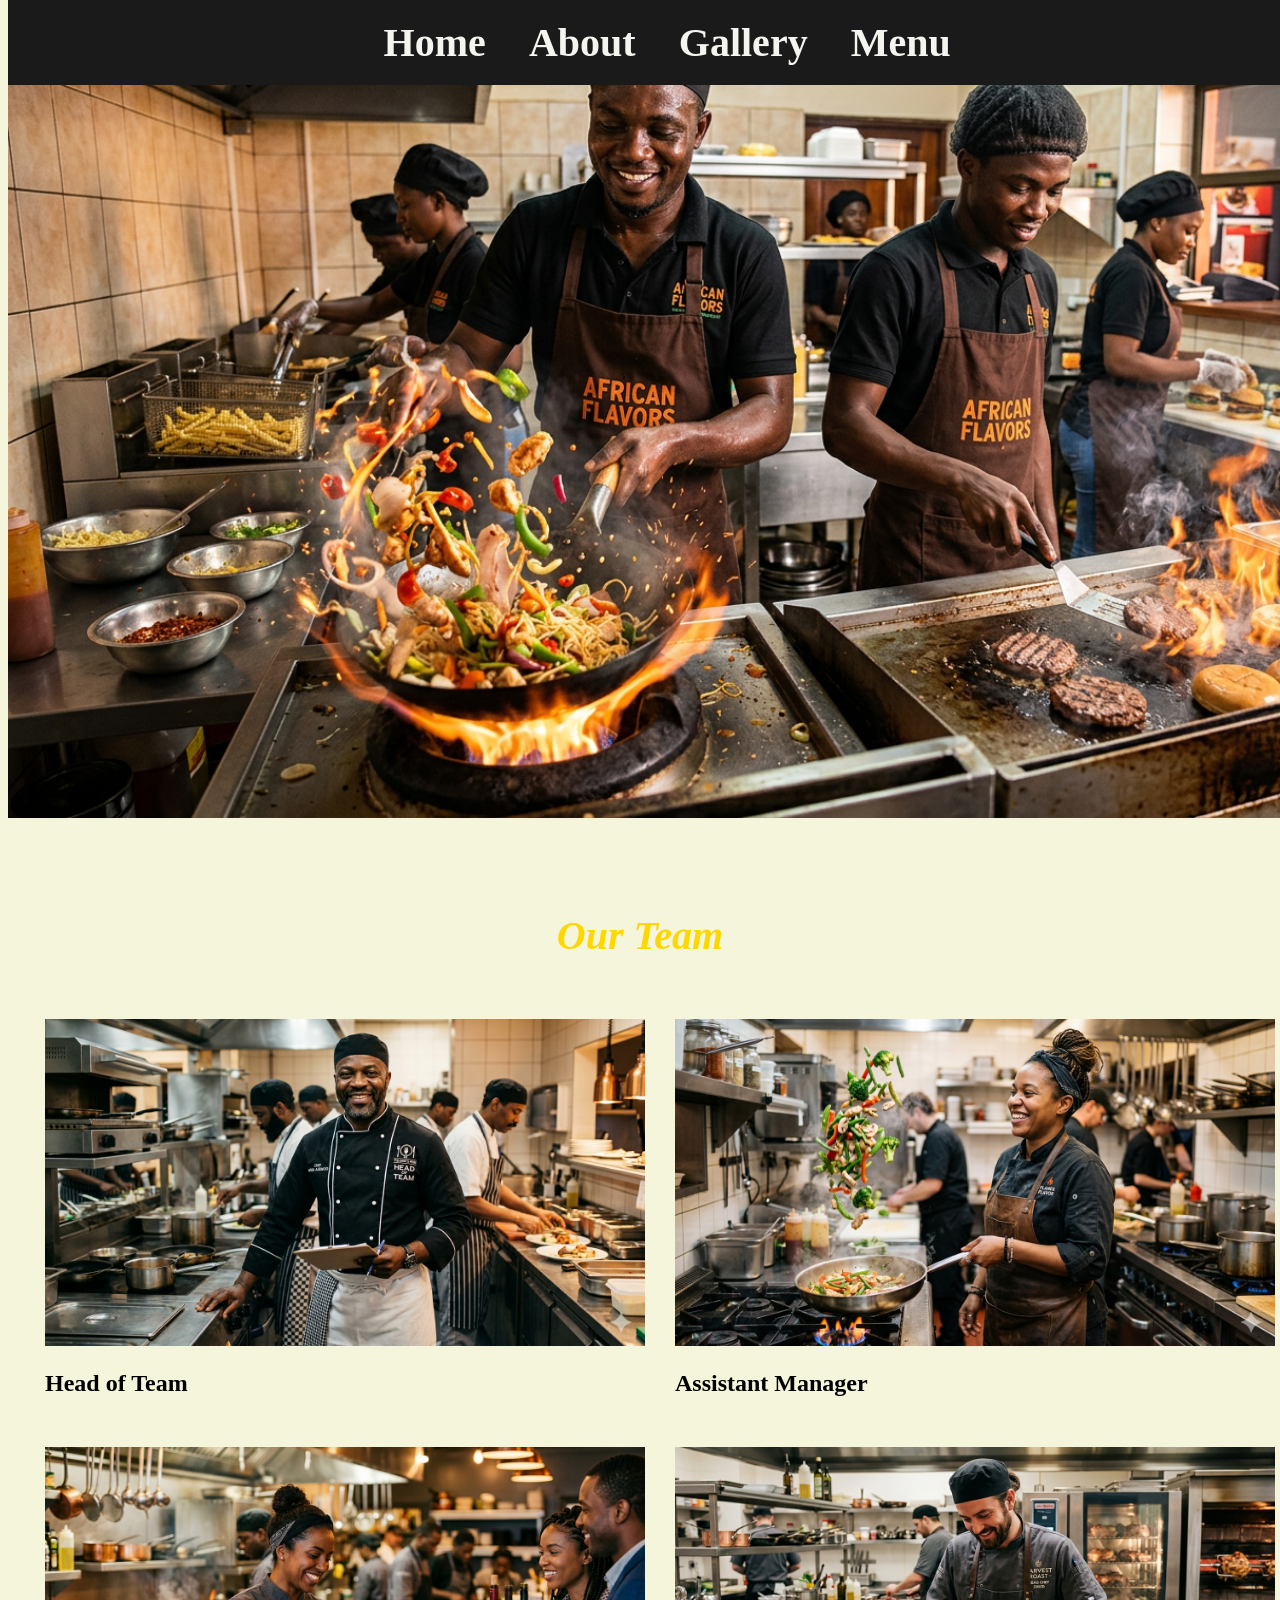
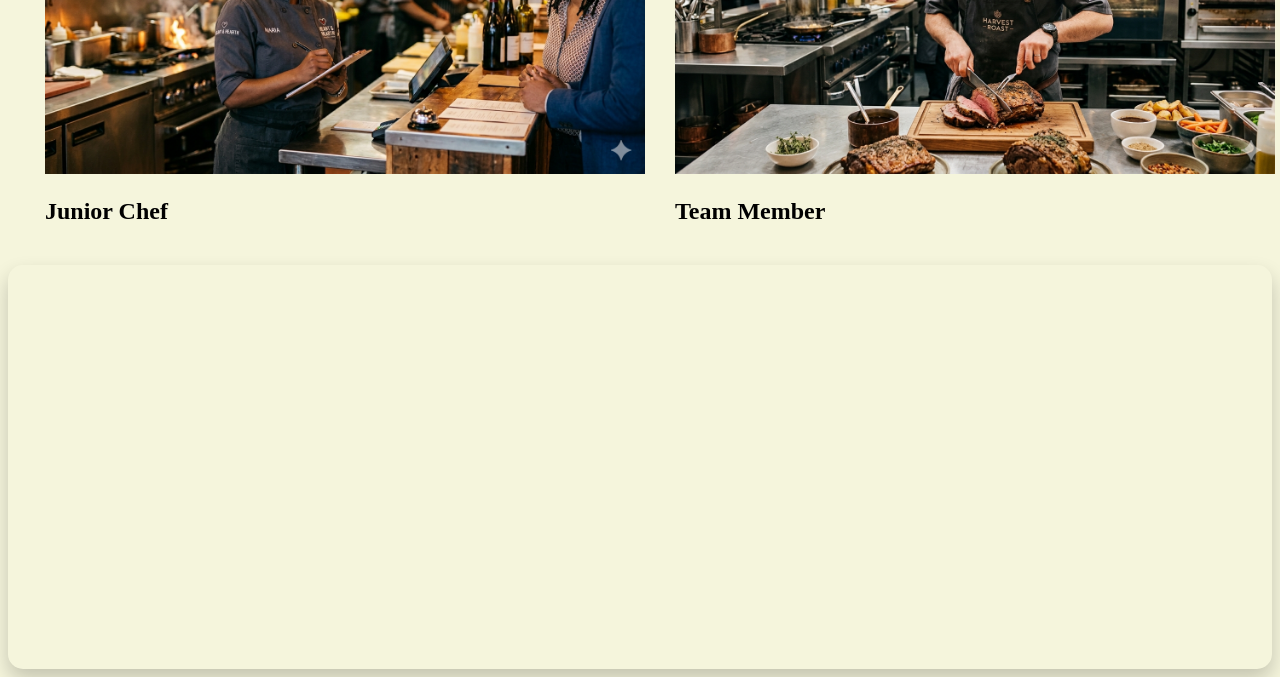
<file: index.html>
<!DOCTYPE html>
<html lang="en">
<head>
    <meta charset="UTF-8">
    <meta name="viewport" content="width=device-width, initial-scale=1.0">
    <title>African Flavours Express</title>
    <link rel="stylesheet" href="style.css">
</head>
<body>

    <nav class="navbar">
        <ul>
            <li><a href="home.html">Home</a></li>
            <li><a href="about.html">About</a></li>
            <li><a href="gallery.html">Gallery</a></li>
            <li><a href="menu.html">Menu</a></li>
            
        </ul>
    </nav>

    <main class="container">
        <img class="large-img" src="flavourexpress.png" alt="restaurant image">
        
    </main>
    <br>
    <br>
    <br>
    <h3>Our Team</h3>

    <div class="flex-container">
        <div>
            <img class="item" src="manager.png" alt="manager">
            <h2>Head of Team</h2>

        </div>

        <div>
            <img class="item" src="Assistant.png" alt="assistant">
            <h2>Assistant Manager</h2>

        </div>

        <div>
            <img class ="item" src="junior.png" alt="junior chef">
            <h2>Junior Chef</h2>
        </div>
    
       
        <div>
            <img class="item" src="Team .png" alt="Team member">
            <h2>Team Member</h2>

        </div>
        
    </div>


    <section class="map-container">
        <iframe src="https://www.google.com/maps/embed?pb=!1m18!1m12!1m3!1d31910.513393691086!2d36.776656937677984!3d-1.285489811467418!2m3!1f0!2f0!3f0!3m2!1i1024!2i768!4f13.1!3m3!1m2!1s0x182f1a0dfd90fa55%3A0x37f5057a6f21bc7c!2sKilimani%2C%20Nairobi!5e0!3m2!1sen!2ske!4v1774432045467!5m2!1sen!2ske" width="600" height="450" style="border:0;" allowfullscreen="" loading="lazy" referrerpolicy="no-referrer-when-downgrade"></iframe>
    </section>


 
</body>
</html>
</file>
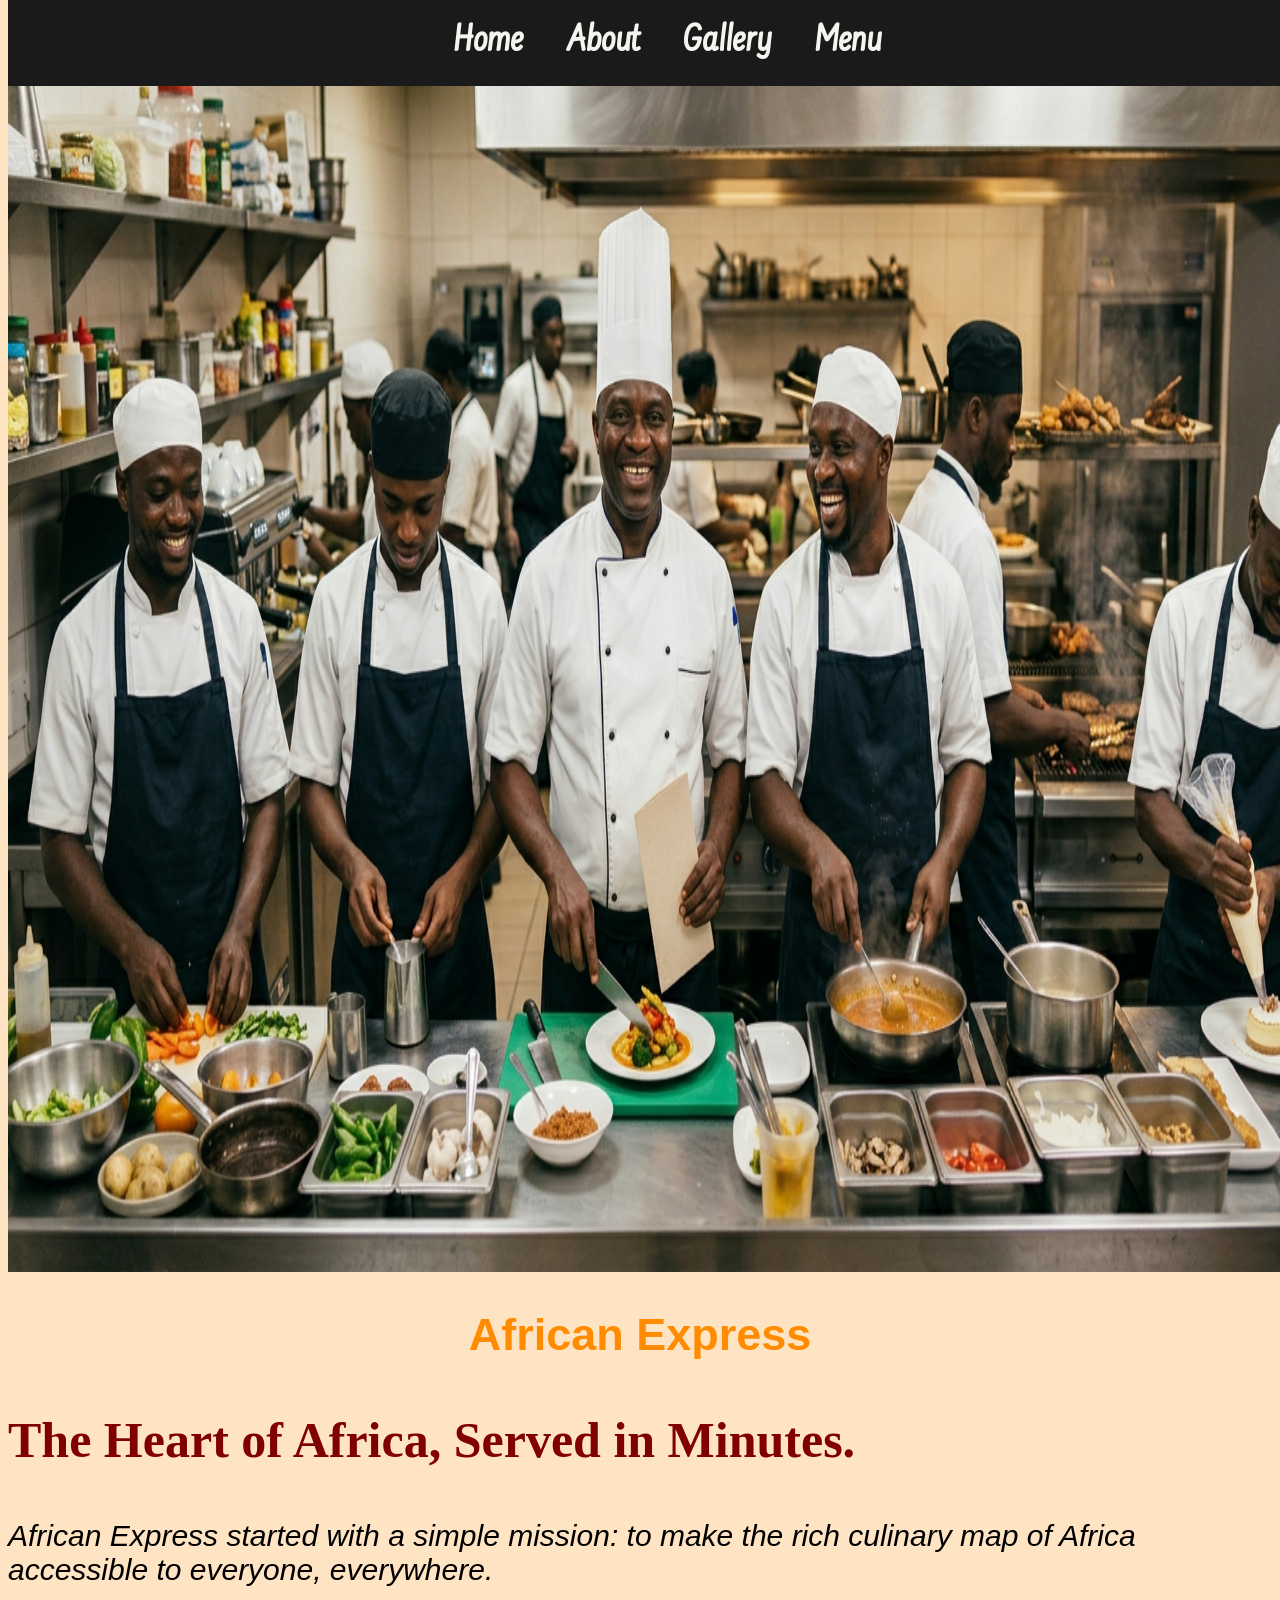
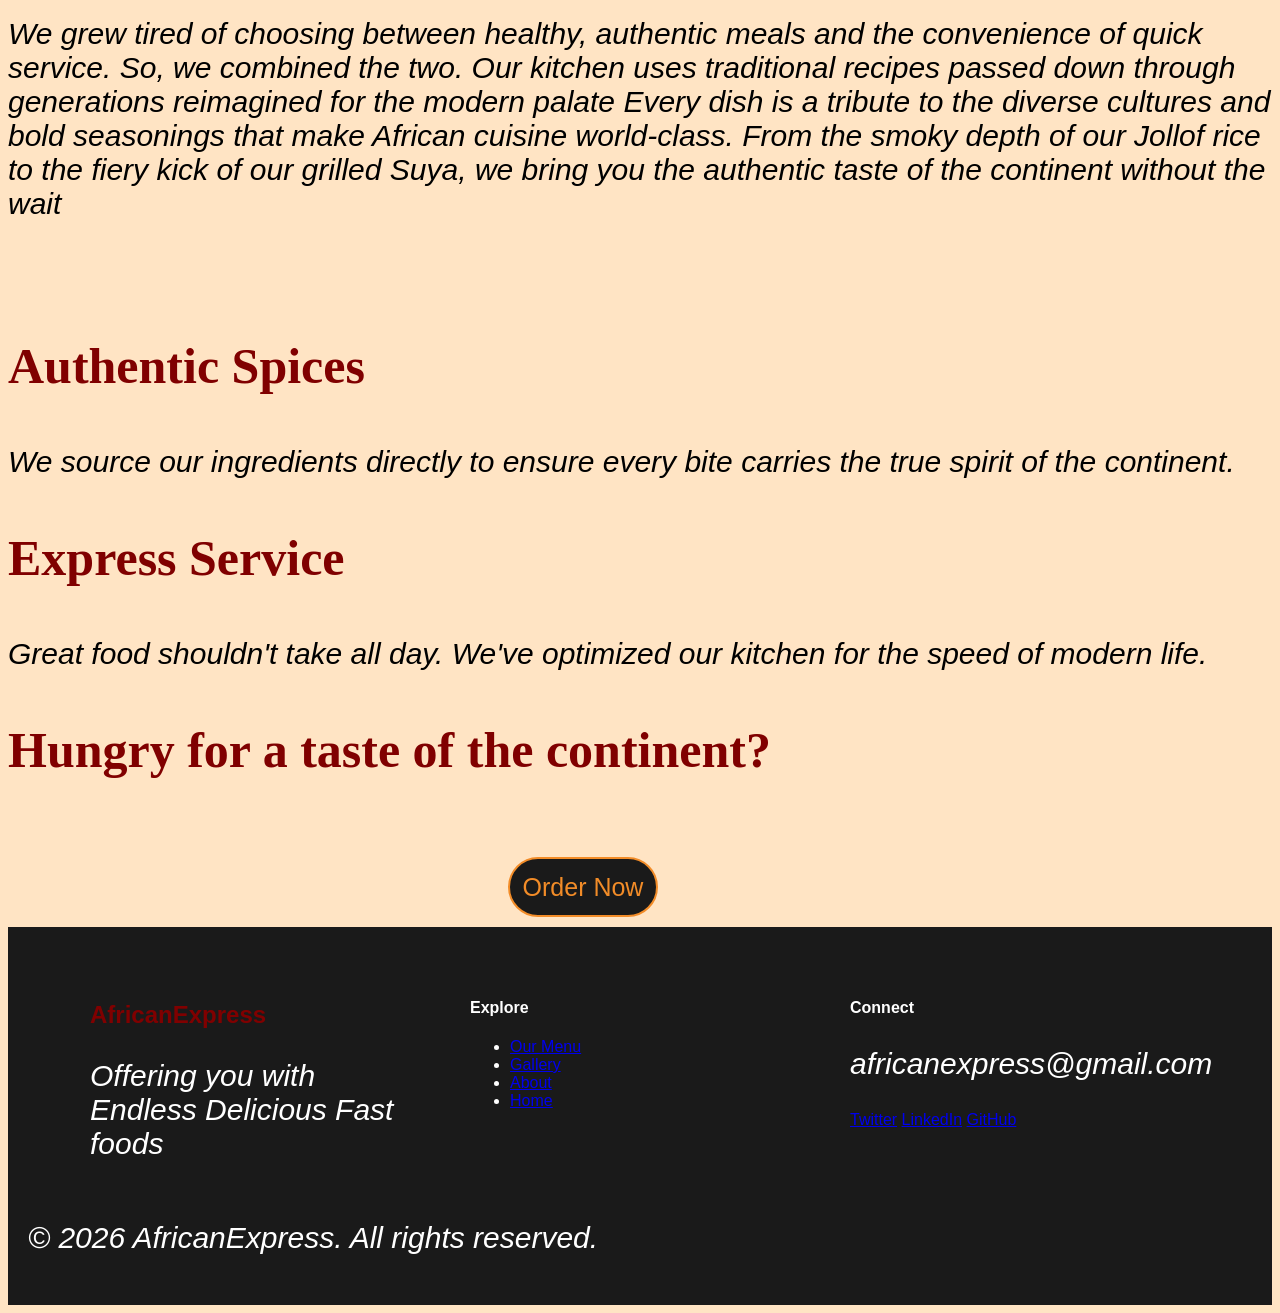
<file: about.html>
<!DOCTYPE html>
<html lang="en">
<head>
    <meta charset="UTF-8">
    <meta name="viewport" content="width=device-width, initial-scale=1.0">
    <title>About Us</title>
    <link rel="stylesheet" href="about.css">
    <link rel="preconnect" href="https://fonts.googleapis.com">
    <link rel="preconnect" href="https://fonts.gstatic.com" crossorigin>
    <link href="https://fonts.googleapis.com/css2?family=Farsan&family=Raleway:ital,wght@0,100..900;1,100..900&family=Roboto:ital,wght@0,100..900;1,100..900&display=swap" rel="stylesheet">

</head>
<body>

    <nav class="navbar">
        <ul>
            <li><a href="home.html">Home</a></li>
            <li><a href="about.html">About</a></li>
            <li><a href="gallery.html">Gallery</a></li>
            <li><a href="menu.html">Menu</a></li>
            
        </ul>
    </nav>

    <main class="image-container">
        <img  class="large" src="aboutimage.png" alt="chefs">
        <img  class="small" src="mealsoffer.png" alt="news">
    </main>

    <section class="about-hero">
        <h1>African Express</h1>
    </section>

    <main >
            <h3>The Heart of Africa, Served in Minutes.</h3>
            <p>African Express started with a simple mission: to make the rich culinary map of Africa accessible to everyone, everywhere. </p>

            <p>
                We grew tired of choosing between healthy, authentic meals and the convenience of quick service. So, we combined the two. Our kitchen uses traditional recipes passed down through generations reimagined for the modern palate
            
                Every dish is a tribute to the diverse cultures and bold seasonings that make African cuisine world-class. From the smoky depth of our Jollof rice to the fiery kick of our grilled Suya, we bring you the authentic taste of the continent without the wait
            </p>
    </main>
    <br>
    <br>

    <section>
        <h3>Authentic Spices</h3>
        <p>We source our ingredients directly to ensure every bite carries the true spirit of the continent.</p>

    </section>

    <article>
        <h3>Express Service</h3>
        <p>Great food shouldn't take all day. We've optimized our kitchen for the speed of modern life.</p>

    </article>
            
             
    
    <aside class="menu">
        <h3>Hungry for a taste of the continent?</h3>
        <br>
        <button onclick="processOrder()">Order Now</button>
    </aside>

    <footer class="site-footer">
  <div class="footer-container">
    
    <div class="footer-col">
      <h3>African<span>Express</span></h3>
      <p>Offering you with Endless Delicious Fast foods </p>
    </div>

    <div class="footer-col">
      <h4>Explore</h4>
      <ul>
        <li><a href="menu.html">Our Menu</a></li>
        <li><a href="gallery.html">Gallery</a></li>
        <li><a href="about.html">About</a></li>
        <li><a href="home.html">Home</a></li>
      </ul>
    </div>

    <div class="footer-col">
      <h4>Connect</h4>
      <p>africanexpress@gmail.com</p>
      <div class="social-links">
        <a href="#">Twitter</a>
        <a href="#">LinkedIn</a>
        <a href="#">GitHub</a>
      </div>
    </div>

  </div>
  
  <div class="footer-bottom">
    <p>&copy; 2026 AfricanExpress. All rights reserved.</p>
  </div>
</footer>

    <!--javascript code-->

    <script>
        function processOrder() {
    // 1. Ask the user for their name
    let userName = prompt("Please enter your name to complete the order:");

    //Ask user for what they Ordered

    let order = prompt("Please Enter The Meal you Ordered");


    //Ask the user for their ticket Order Number
    let ticketNumber = prompt("Enter Your Ticket Order Number :");


    // 2. Check if they actually typed something or hit 'Cancel'
    if (userName === null || userName === "") {
        alert("Order cancelled. We need a name to proceed!");
    } else {
        // 3. Show a personalized success message
        alert("Thank you, " + " " + userName + " !" + "Your ordered meal is" + " " + order +" " +"Your ticket order number is" + " " + ticketNumber +" " + "Your order has been placed successfully.Thankyou");
    }
}

    </script>
    
</body>
</html>
</file>
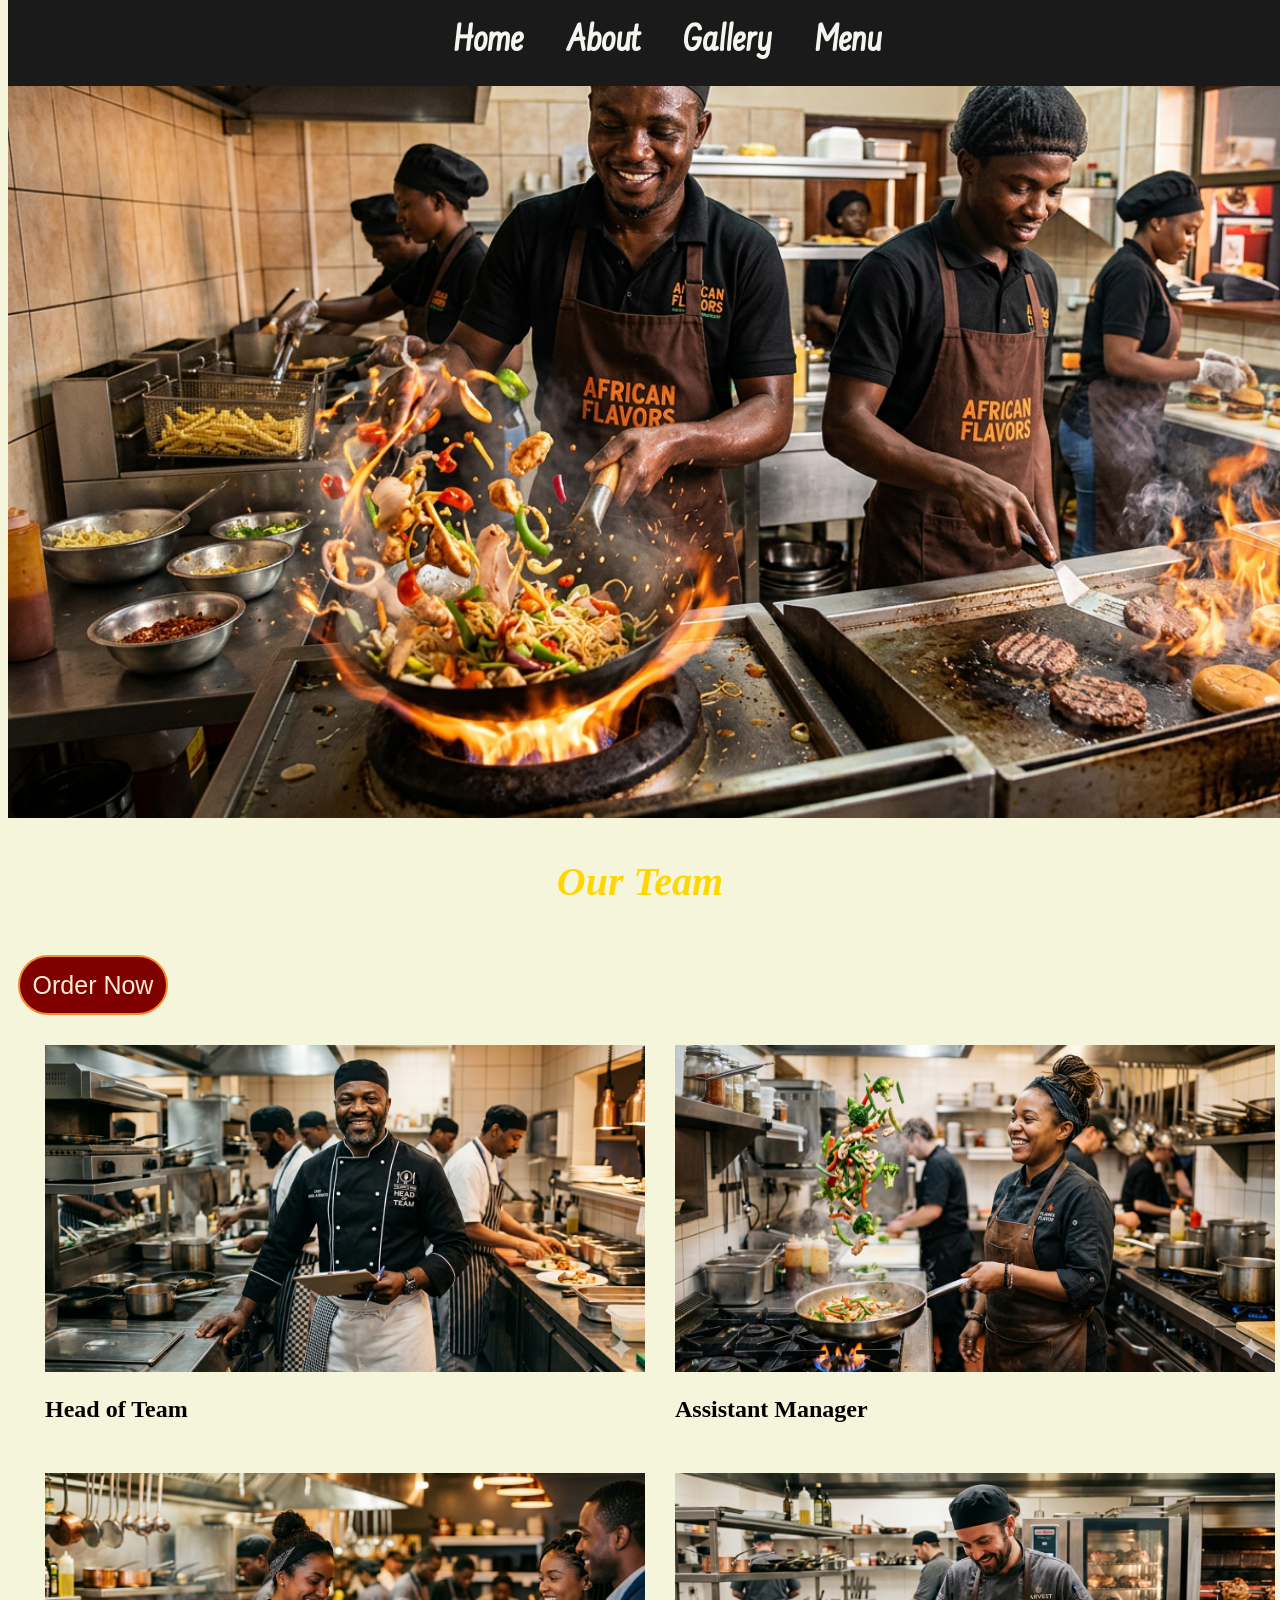
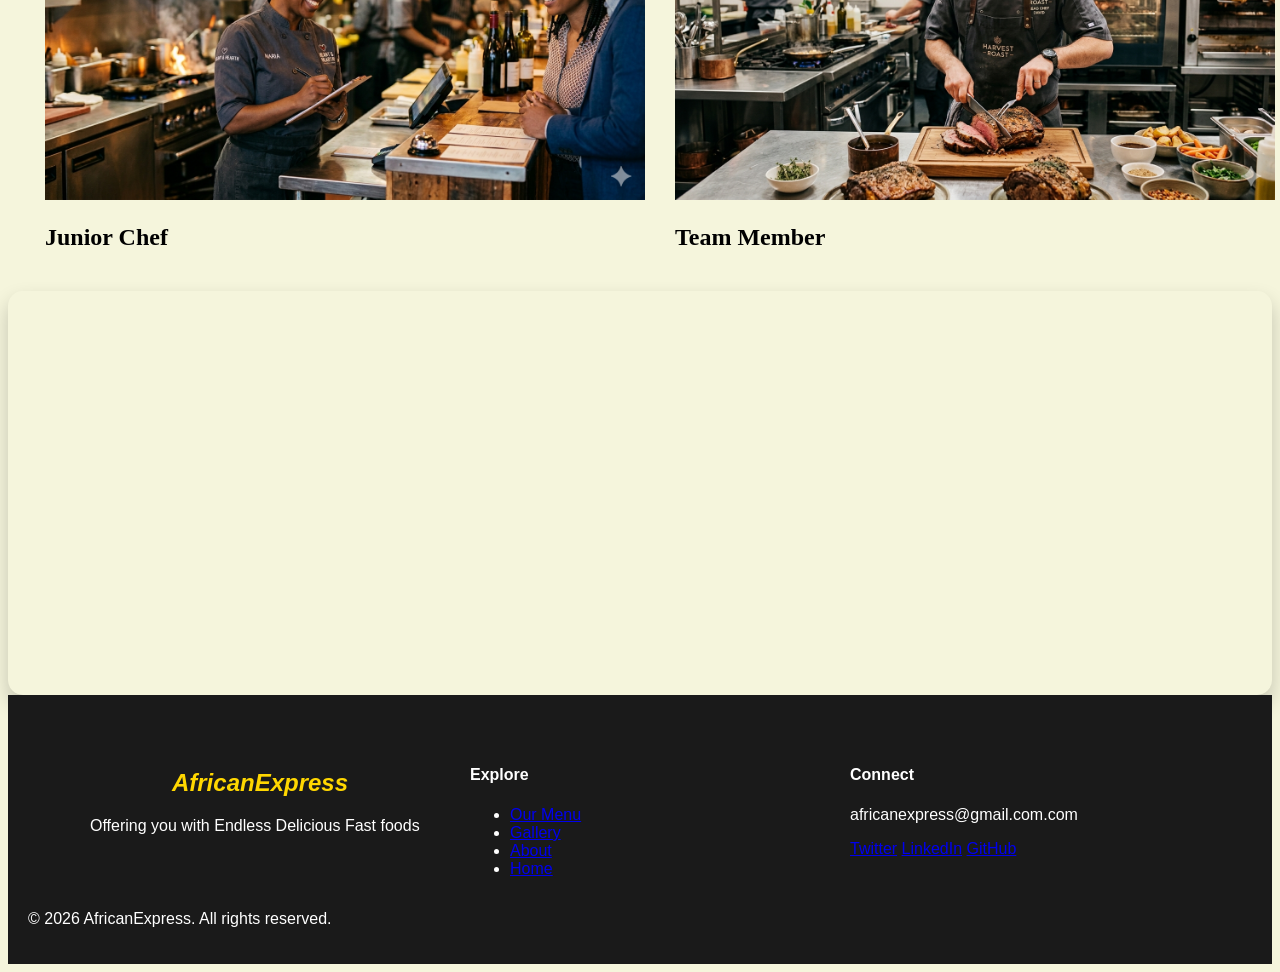
<file: home.html>
<!DOCTYPE html>
<html lang="en">
<head>
    <meta charset="UTF-8">
    <meta name="viewport" content="width=device-width, initial-scale=1.0">
    <title>African Flavours Express</title>
    <link rel="stylesheet" href="style.css">

    <link rel="preconnect" href="https://fonts.googleapis.com">
    <link rel="preconnect" href="https://fonts.gstatic.com" crossorigin>
    <link href="https://fonts.googleapis.com/css2?family=Farsan&family=Raleway:ital,wght@0,100..900;1,100..900&family=Roboto:ital,wght@0,100..900;1,100..900&display=swap" rel="stylesheet">
</head>
<body>

    <nav class="navbar">
        <ul>
            <li><a href="home.html">Home</a></li>
            <li><a href="about.html">About</a></li>
            <li><a href="gallery.html">Gallery</a></li>
            <li><a href="menu.html">Menu</a></li>
            
        </ul>
    </nav>


    <main class="container">
        <img class="large-img" src="flavourexpress.png" alt="restaurant image">
        
    </main>
    
    <h3>Our Team</h3>

    <button onclick="processOrder()">Order Now</button> 

    <div class="flex-container">
        <div>
            <img class="item" src="manager.png" alt="manager">
            <h2>Head of Team</h2>

        </div>

        <div>
            <img class="item" src="Assistant.png" alt="assistant">
            <h2>Assistant Manager</h2>

        </div>

        <div>
            <img class ="item" src="junior.png" alt="junior chef">
            <h2>Junior Chef</h2>
        </div>
    
       
        <div>
            <img class="item" src="Team .png" alt="Team member">
            <h2>Team Member</h2>

        </div>
        
    </div>


    <section class="map-container">
        <iframe src="https://www.google.com/maps/embed?pb=!1m18!1m12!1m3!1d31910.513393691086!2d36.776656937677984!3d-1.285489811467418!2m3!1f0!2f0!3f0!3m2!1i1024!2i768!4f13.1!3m3!1m2!1s0x182f1a0dfd90fa55%3A0x37f5057a6f21bc7c!2sKilimani%2C%20Nairobi!5e0!3m2!1sen!2ske!4v1774432045467!5m2!1sen!2ske" width="600" height="450" style="border:0;" allowfullscreen="" loading="lazy" referrerpolicy="no-referrer-when-downgrade"></iframe>
    </section>

    <footer class="site-footer">
  <div class="footer-container">
    
    <div class="footer-col">
      <h3>African<span>Express</span></h3>
      <p>Offering you with Endless Delicious Fast foods </p>
    </div>

    <div class="footer-col">
      <h4>Explore</h4>
      <ul>
        <li><a href="menu.html">Our Menu</a></li>
        <li><a href="gallery.html">Gallery</a></li>
        <li><a href="about.html">About</a></li>
        <li><a href="home.html">Home</a></li>
      </ul>
    </div>

    <div class="footer-col">
      <h4>Connect</h4>
      <p>africanexpress@gmail.com.com</p>
      <div class="social-links">
        <a href="#">Twitter</a>
        <a href="#">LinkedIn</a>
        <a href="#">GitHub</a>
      </div>
    </div>

  </div>
  
  <div class="footer-bottom">
    <p>&copy; 2026 AfricanExpress. All rights reserved.</p>
  </div>
</footer>

    <!--Javascript code-->

    <script>
        function processOrder() {
    // 1. Ask the user for their name
    let userName = prompt("Please enter your name to complete the order:");

    //Ask user for what they Ordered

    let order = prompt("Please Enter The Meal you Ordered");


    //Ask the user for their ticket Order Number
    let ticketNumber = prompt("Enter Your Ticket Order Number :");

    // 2. Check if they actually typed something or hit 'Cancel'
    if (userName === " " || userName === null) {
        alert("Order cancelled. We need a name to proceed!");
    } else {
        // 3. Show a personalized success message
        alert("Thank you, "  + " " + userName + " !" + "Your ordered meal is" + " " + order + " " + "Your ticket order number is" + " " + ticketNumber + " " + "Your order has been placed successfully.Thankyou");
    }
}

   </script>

    


 
</body>
</html>
</file>
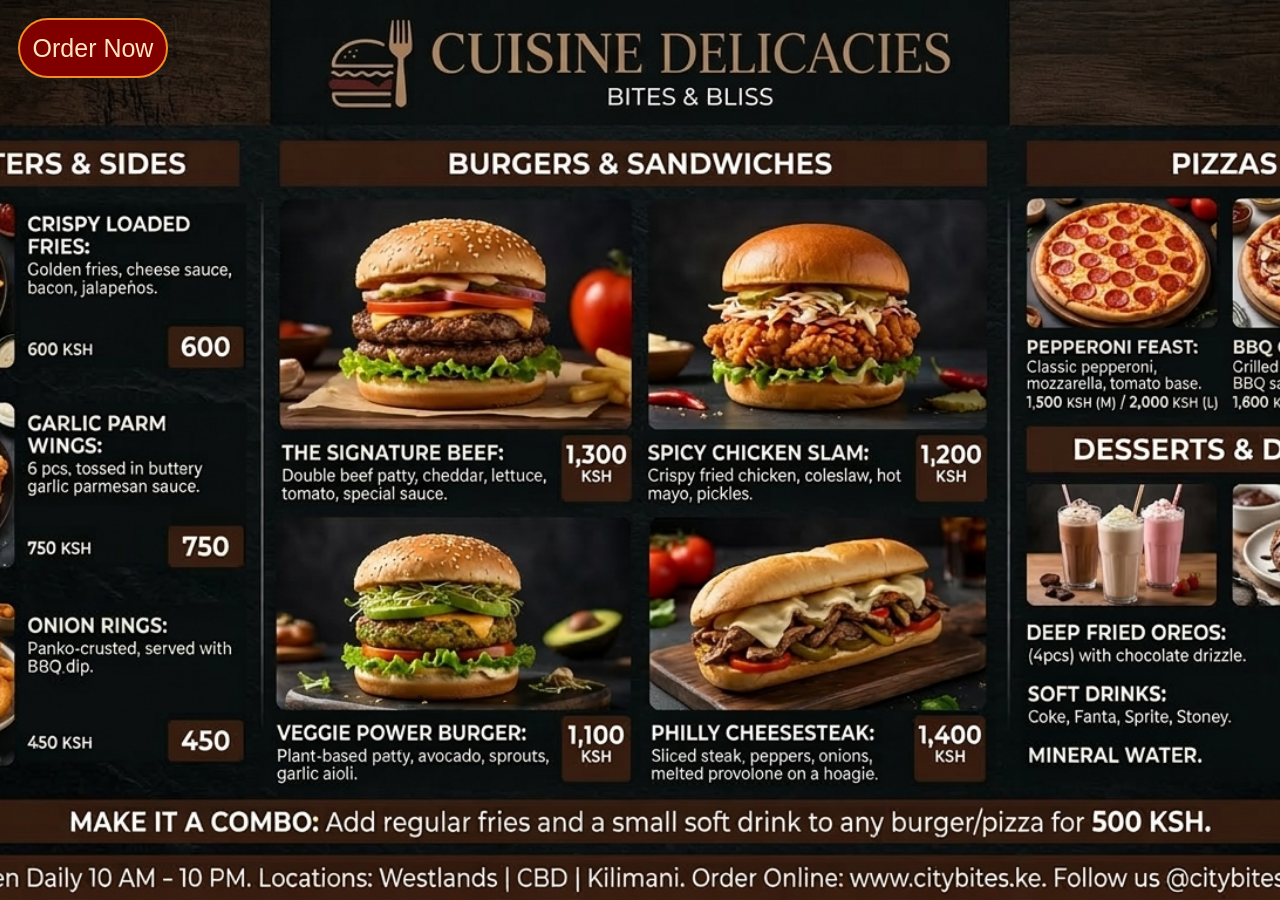
<file: menu.html>
<!DOCTYPE html>
<html lang="en">
<head>
    <meta charset="UTF-8">
    <meta name="viewport" content="width=device-width, initial-scale=1.0">
    <title>Our Menu</title>
    <link rel="stylesheet" href="menu.css">
</head>
<body>
   <button onclick="processOrder()">Order Now</button> 


<!--Javascript code-->

    <script>
        function processOrder() {
    // 1. Ask the user for their name
    let userName = prompt("Please enter your name to complete the order:");

    //Ask user for what they Ordered

    let order = prompt("Please Enter The Meal you Ordered");


    //Ask the user for their ticket Order Number
    let ticketNumber = prompt("Enter Your Ticket Order Number :");

    // 2. Check if they actually typed something or hit 'Cancel'
    if (userName === " " || userName === null) {
        alert("Order cancelled. We need a name to proceed!");
    } else {
        // 3. Show a personalized success message
        alert("Thank you, " + " " + userName + " !" + "Your ordered meal is" + " " + order + " " + "Your ticket order number is" + " "+ ticketNumber + " " + "Your order has been placed successfully.Thankyou");
    }
}

   </script>
   
   
</body>
</html>
</file>
<file: style.css>
.navbar {
    background-color: #1A1A1A;
    font-size: 1.2em;
    padding: 1em;
    text-align: center;
    position: fixed;
    width: 100%;
    top: 0;
    z-index: 1000;


}

.navbar ul {
    list-style: none;
    margin: 0;
    padding: 0;

}

.navbar ul li {
    display: inline;
    margin: 0 1em;
}

.navbar a {
    color: #F5F5F0;
    text-decoration: none;
    font-size: x-large;
    font-family: Verdana, Geneva, Tahoma, sans-serif;
}

.navbar a {
  font-family: "Farsan", cursive;
  font-weight: 800;
  font-style: normal;
  font-size: 40px;
}


/*hover effects*/

.navbar a:hover {
    color: #F28C28;
}

.main {
    width: 100%;
    position: relative;
}

.container {
    display: flex;
    gap: 15px;
    width: 100%;
    border-radius: 100%;

}

.large-img {
    flex: 3;
    height: 90vh;
    
}



body {
    background-color: beige;
}


.flex-container {
    display: flex !important;
    flex-direction: row !important;
    flex-wrap: wrap;
    justify-content: center;
    gap: 30px; /* This creates the space between images */
    padding: 20px;
    width: 100%;
}

.item {
    width: 600px; /* This forces them to be small */
    flex: none;   /* This prevents flexbox from resizing them */
    text-align: center;
}

.item img {
    width: 100%;  /* The image will now be exactly 150px wide */
    height: auto;
    display: block;
}
.item:hover {
    transform: scale(1.05);
}


h3 {
    color: gold;
    text-align: center;
    font-style: italic;
    font-size: 40px;
}

.item img {
    max-width: 100%;
    height: auto;
    border-radius: 8px;
}

.item h3 {
    margin: 0.5em 0;
}

.item p {
    margin: 0.5em 0 1em;
}

.map-container {
    width: 100%; 
    border-radius: 15px;
    overflow: hidden; 
    box-shadow: 0 10px 20px rgba(0,0,0,0.2);
}

.map-container iframe {
    width: 100%; 
    height: 400px; 
}

button {
    background-color: maroon;
    color: antiquewhite;
    width: 150px;
    height: 60px;
    padding: 10px;
    margin: 10px;
    border-radius: 40px;
    border: 2px solid #F28C28;
    font-size: 25px;
}

button:hover {
    color : #1A1A1A;
    transform: transition 0.3s;
}

.site-footer {
  background-color: #1a1a1a;
  color: #ffffff;
  padding: 50px 20px 20px;
  font-family: 'Segoe UI', Tahoma, Geneva, Verdana, sans-serif;
}

.footer-container {
  max-width: 1100px;
  margin: 0 auto;
  display: grid;
  grid-template-columns: repeat(auto-fit, minmax(250px, 1fr));
  gap: 40px;
}

.footer-col h3 {
  font-size: 24px;
  margin-bottom: 20px;
}



@media (max-width: 768px) {
    .flex-container {
        flex-direction: column;
        align-items: center;
    }

    .item {
        flex: 1 1 100%;
        max-width: 100%;
    }
}
</file>
<file: about.css>
body {
    background-color: bisque;
}

.navbar {
    background-color: #1A1A1A;
    font-size: 1.2em;
    padding: 1em;
    text-align: center;
    position: fixed;
    width: 100%;
    top: 0;
    z-index: 1000;


}

.navbar ul {
    list-style: none;
    margin: 0;
    padding: 0;

}

.navbar ul li {
    display: inline;
    margin: 0 1em;
}

.navbar a {
    color: #F5F5F0;
    text-decoration: none;
    font-size: x-large;
    font-family: Verdana, Geneva, Tahoma, sans-serif;
}

.navbar a {
  font-family: "Farsan", cursive;
  font-weight: 800;
  font-style: normal;
  font-size: 40px;
}

/*hover effects*/

.navbar a:hover {
    color: #F28C28;
}


.about-hero {
    color: darkorange;
    text-align: center;
    font-family: Arial, Helvetica, sans-serif;
    font-weight: bolder;
    font-size: 30px;
}

p {
    font-size: 30px;
    font-family: 'Franklin Gothic Medium', 'Arial Narrow', Arial, sans-serif;
    font-style: italic;
    
}

h3 {
    color: maroon;
    font-size: 50px;
}

button {
    background-color: #1A1A1A;
    color: #F28C28;
    width: 150px;
    height: 60px;
    padding: 10px;
    margin: 10px;
    border-radius: 40px;
    border: 2px solid #F28C28;
    font-size: 25px;
    margin-left: 500px;
}

button:hover {
    color :#F5F5F0;
    transform: transition 0.3s;
}

.image-container {
  display: flex;
  gap: 15px; 
  width: 100%;
}

.large-img {
  flex: 3; /* Takes up 75% of the width */
  height: 200px; /* Fixed height keeps them level */
  object-fit: cover;
}

.site-footer {
  background-color: #1a1a1a;
  color: #ffffff;
  padding: 50px 20px 20px;
  font-family: 'Segoe UI', Tahoma, Geneva, Verdana, sans-serif;
}

.footer-container {
  max-width: 1100px;
  margin: 0 auto;
  display: grid;
  grid-template-columns: repeat(auto-fit, minmax(250px, 1fr));
  gap: 40px;
}

.footer-col h3 {
  font-size: 24px;
  margin-bottom: 20px;
}
</file>
<file: menu.css>
body {
    background-image: url(menu.png);
    background-position: center;
    background-repeat: no-repeat;
    background-size: cover;
    background-attachment: fixed;
}

button {
    background-color: maroon;
    color: bisque;
    width: 150px;
    height: 60px;
    padding: 10px;
    margin: 10px;
    border-radius: 40px;
    border: 2px solid #F28C28;
    font-size: 25px;
}

button:hover {
    color: #1A1A1A;
    transform: transition 0.3s;
}
</file>
